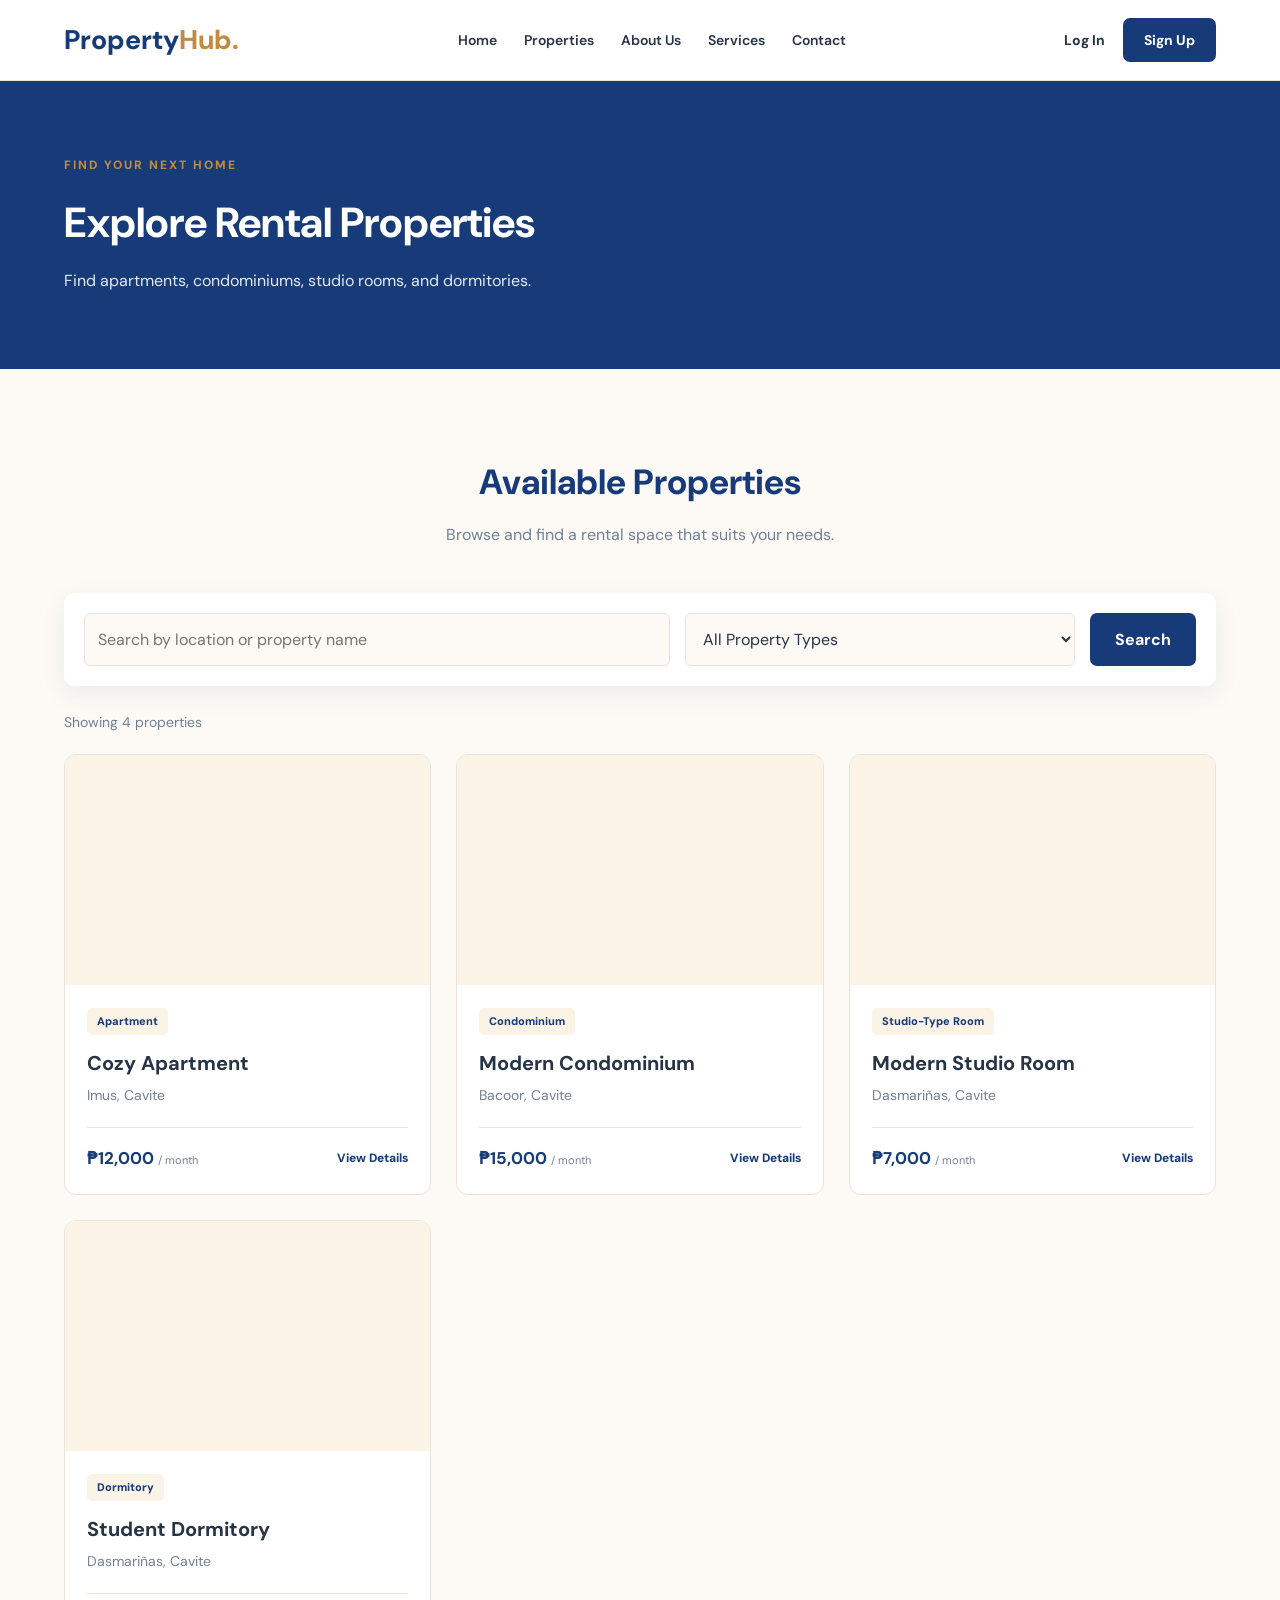
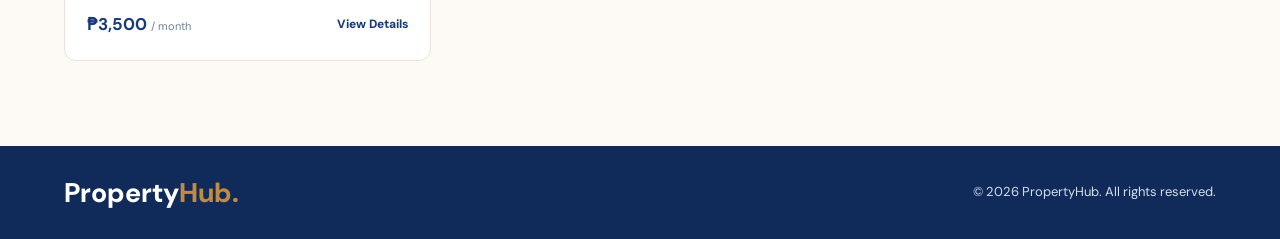
<file: properties.html>
<!DOCTYPE html>
<html lang="en">
<head>
    <meta charset="UTF-8">
    <meta name="viewport" content="width=device-width, initial-scale=1.0">
    <title>Properties | PropertyHub</title>
    <link rel="preconnect" href="https://fonts.googleapis.com">
    <link href="https://fonts.googleapis.com/css2?family=DM+Sans:wght@400;500;600;700;800&display=swap" rel="stylesheet">
    <link rel="stylesheet" href="css/style.css">
</head>
<body>

<header class="header">
    <div class="container navbar">
        <a href="index.html" class="logo">Property<span>Hub.</span></a>

        <nav>
            <a href="index.html">Home</a>
            <a href="properties.html">Properties</a>
            <a href="index.html#about">About Us</a>
            <a href="index.html#services">Services</a>
            <a href="index.html#contact">Contact</a>
        </nav>

        <div class="nav-buttons">
            <a href="login.html" class="login-btn">Log In</a>
            <a href="register.html" class="signup-btn">Sign Up</a>
        </div>
    </div>
</header>

<section class="properties-banner">
    <div class="container">
        <p class="eyebrow">FIND YOUR NEXT HOME</p>
        <h1>Explore Rental Properties</h1>
        <p>Find apartments, condominiums, studio rooms, and dormitories.</p>
    </div>
</section>

<main class="section">
    <div class="container">

        <div class="section-heading">
            <h2>Available Properties</h2>
            <p>Browse and find a rental space that suits your needs.</p>
        </div>

        <div class="property-filters">
            <input type="text" id="locationSearch"
                placeholder="Search by location or property name">

            <select id="propertyType">
                <option value="all">All Property Types</option>
                <option value="apartment">Apartment</option>
                <option value="condominium">Condominium</option>
                <option value="studio">Studio-Type Room</option>
                <option value="dormitory">Dormitory</option>
            </select>

            <button type="button" id="searchBtn" class="primary-btn">
                Search
            </button>
        </div>

        <p id="propertyCount" class="property-count"></p>

        <div class="property-grid">

            <article class="property-card"
                data-location="imus cavite"
                data-type="apartment"
                data-name="cozy apartment">
                <div class="property-image property-one"></div>
                <div class="property-info">
                    <span class="property-type">Apartment</span>
                    <h3>Cozy Apartment</h3>
                    <p>Imus, Cavite</p>
                    <div class="property-bottom">
                        <strong>₱12,000 <small>/ month</small></strong>
                        <a href="login.html">View Details</a>
                    </div>
                </div>
            </article>

            <article class="property-card"
                data-location="bacoor cavite"
                data-type="condominium"
                data-name="modern condominium">
                <div class="property-image property-two"></div>
                <div class="property-info">
                    <span class="property-type">Condominium</span>
                    <h3>Modern Condominium</h3>
                    <p>Bacoor, Cavite</p>
                    <div class="property-bottom">
                        <strong>₱15,000 <small>/ month</small></strong>
                        <a href="login.html">View Details</a>
                    </div>
                </div>
            </article>

            <article class="property-card"
                data-location="dasmarinas cavite"
                data-type="studio"
                data-name="modern studio room">
                <div class="property-image property-three"></div>
                <div class="property-info">
                    <span class="property-type">Studio-Type Room</span>
                    <h3>Modern Studio Room</h3>
                    <p>Dasmariñas, Cavite</p>
                    <div class="property-bottom">
                        <strong>₱7,000 <small>/ month</small></strong>
                        <a href="login.html">View Details</a>
                    </div>
                </div>
            </article>

            <article class="property-card"
                data-location="dasmarinas cavite"
                data-type="dormitory"
                data-name="student dormitory">
                <div class="property-image property-four"></div>
                <div class="property-info">
                    <span class="property-type">Dormitory</span>
                    <h3>Student Dormitory</h3>
                    <p>Dasmariñas, Cavite</p>
                    <div class="property-bottom">
                        <strong>₱3,500 <small>/ month</small></strong>
                        <a href="login.html">View Details</a>
                    </div>
                </div>
            </article>

        </div>

        <p id="noResults" class="no-results" hidden>
            No matching properties found.
        </p>

    </div>
</main>

<footer class="footer">
    <div class="container footer-content">
        <a href="index.html" class="logo">Property<span>Hub.</span></a>
        <p>© 2026 PropertyHub. All rights reserved.</p>
    </div>
</footer>

<script src="js/properties.js"></script>
</body>
</html>
</file>
<file: css/style.css>
/* =====================================
   PROPERTYHUB - MAIN STYLESHEET
===================================== */

/* 1. COLOR PALETTE */
:root {
    --primary: #173B78;
    --background: #FDFAF5;
    --cream: #FBF3E6;
    --white: #FFFFFF;
    --text: #263445;
    --muted: #718096;
    --border: #E8E4DC;
    --shadow: 0 8px 25px rgba(23, 59, 120, 0.08);
}

/* 2. GENERAL SETTINGS */
* {
    margin: 0;
    padding: 0;
    box-sizing: border-box;
    scroll-behavior: smooth;
}

body {
    font-family: 'DM Sans', sans-serif;
    background: var(--background);
    color: var(--text);
    line-height: 1.6;
}

a {
    text-decoration: none;
    color: inherit;
}

button, input, select {
    font: inherit;
}

.container {
    width: 90%;
    max-width: 1200px;
    margin: auto;
}

.section {
    padding: 85px 0;
}

/* 3. HEADER */
.header {
    background: var(--white);
    border-bottom: 1px solid var(--border);
    position: sticky;
    top: 0;
    z-index: 1000;
}

.navbar {
    min-height: 80px;
    display: flex;
    align-items: center;
    justify-content: space-between;
    gap: 25px;
}

.logo {
    font-size: 27px;
    font-weight: 800;
    color: var(--primary);
}

.logo span {
    color: #C18B43;
}

.navbar nav {
    display: flex;
    align-items: center;
    gap: 27px;
}

.navbar nav a {
    font-size: 14px;
    font-weight: 600;
    transition: 0.3s;
}

.navbar nav a:hover {
    color: var(--primary);
}

.nav-buttons {
    display: flex;
    align-items: center;
    gap: 18px;
}

.login-btn {
    font-weight: 700;
    font-size: 14px;
}

.signup-btn {
    background: var(--primary);
    color: var(--white);
    padding: 11px 21px;
    border-radius: 7px;
    font-size: 14px;
    font-weight: 700;
}

/* 4. HERO SECTION */
.hero {
    min-height: 540px;
    display: flex;
    align-items: center;
    color: var(--white);
    background:
        linear-gradient(90deg, rgba(12, 35, 72, 0.88), rgba(12, 35, 72, 0.35)),
        url('../images/hero-property.jpg') center/cover no-repeat,
        var(--primary);
}

.hero-content {
    padding-top: 60px;
    padding-bottom: 60px;
}

.eyebrow {
    color: #C18B43;
    font-size: 12px;
    font-weight: 800;
    letter-spacing: 2px;
    margin-bottom: 14px;
}

.hero h1 {
    font-size: clamp(38px, 5vw, 61px);
    line-height: 1.12;
    margin-bottom: 22px;
    max-width: 750px;
}

.hero-description {
    max-width: 560px;
    font-size: 17px;
    color: #F0F2F7;
    margin-bottom: 30px;
}

.primary-btn {
    display: inline-block;
    background: var(--primary);
    color: var(--white);
    padding: 13px 25px;
    border: none;
    border-radius: 7px;
    font-weight: 700;
    cursor: pointer;
    transition: 0.3s;
}

.hero .primary-btn {
    background: var(--cream);
    color: var(--primary);
}

.primary-btn:hover,
.signup-btn:hover {
    opacity: 0.88;
    transform: translateY(-2px);
}

/* 5. SEARCH BOX */
.search-section {
    position: relative;
    margin-top: -35px;
    z-index: 2;
}

.search-box {
    background: var(--white);
    padding: 25px;
    border-radius: 12px;
    box-shadow: var(--shadow);
    display: grid;
    grid-template-columns: 1.5fr 1fr auto;
    gap: 20px;
    align-items: end;
}

.search-box label {
    display: block;
    font-size: 13px;
    font-weight: 700;
    margin-bottom: 8px;
}

.search-box input,
.search-box select {
    width: 100%;
    padding: 13px;
    border: 1px solid var(--border);
    border-radius: 6px;
    outline: none;
    background: var(--background);
    color: var(--text);
}

.search-box input:focus,
.search-box select:focus {
    border-color: var(--primary);
}

.search-box button {
    min-height: 47px;
}

/* 6. STATISTICS */
.statistics {
    padding: 65px 0 30px;
}

.stats-grid {
    display: grid;
    grid-template-columns: repeat(4, 1fr);
    gap: 25px;
    text-align: center;
}

.stats-grid h2 {
    color: var(--primary);
    font-size: 21px;
    margin-bottom: 5px;
}

.stats-grid p {
    font-size: 13px;
    color: var(--muted);
}

/* 7. SECTION HEADINGS */
.section-heading {
    text-align: center;
    margin-bottom: 45px;
}

.section-heading h2,
.about-content h2 {
    font-size: 35px;
    color: var(--primary);
    margin-bottom: 12px;
}

.section-heading > p:last-child {
    color: var(--muted);
}

/* 8. PROPERTY CARDS */
.property-grid {
    display: grid;
    grid-template-columns: repeat(3, 1fr);
    gap: 25px;
}

.property-card {
    background: var(--white);
    border: 1px solid var(--border);
    border-radius: 12px;
    overflow: hidden;
    transition: 0.3s;
}

.property-card:hover {
    transform: translateY(-6px);
    box-shadow: var(--shadow);
}


/* PROPERTY IMAGES */

.property-image {
    height: 230px;
    background-size: cover;
    background-position: center;
    background-repeat: no-repeat;
    background-color: var(--cream);
}

/* 1. Cozy Apartment */
.property-one {
    background-image: url('https://images.unsplash.com/photo-1522708323590-d24dbb6b0267?w=800');
}

/* 2. Modern Condominium */
.property-two {
    background-image: url('https://images.unsplash.com/photo-1600607687939-ce8a6c25118c?w=800');
}

/* 3. Modern Studio Room */
.property-three {
    background-image: url('https://images.unsplash.com/photo-1600210492486-724fe5c67fb0?w=800');
}

/* 4. Student Dormitory */
.property-four {
    background-image: url('https://images.unsplash.com/photo-1555854877-bab0e564b8d5?w=800');
}

/* 5. Family House */
.property-five {
    background-image: url('https://images.unsplash.com/photo-1600585154340-be6161a56a0c?w=800');
}

/* 6. Modern Condo */
.property-six {
    background-image: url('https://images.unsplash.com/photo-1600607687920-4e2a09cf159d?w=800');
}


.property-info {
    padding: 22px;
}

.property-type {
    display: inline-block;
    background: var(--cream);
    color: var(--primary);
    padding: 5px 10px;
    border-radius: 5px;
    font-size: 11px;
    font-weight: 800;
}

.property-info h3 {
    margin-top: 12px;
    font-size: 20px;
}

.property-info > p {
    color: var(--muted);
    font-size: 14px;
    margin: 5px 0 20px;
}

.property-bottom {
    display: flex;
    justify-content: space-between;
    align-items: center;
    gap: 10px;
    border-top: 1px solid var(--border);
    padding-top: 17px;
}

.property-bottom strong {
    color: var(--primary);
    font-size: 17px;
}

.property-bottom small {
    color: var(--muted);
    font-size: 11px;
    font-weight: 400;
}

.property-bottom a {
    color: var(--primary);
    font-size: 12px;
    font-weight: 800;
}

.no-results {
    text-align: center;
    color: var(--muted);
    padding: 25px;
}

/* 9. SERVICES */
.services-section {
    background: var(--cream);
}

.service-grid {
    display: grid;
    grid-template-columns: repeat(4, 1fr);
    gap: 20px;
}

.service-card {
    background: var(--white);
    border: 1px solid var(--border);
    padding: 28px 22px;
    border-radius: 10px;
    transition: 0.3s;
}

.service-card:hover {
    transform: translateY(-5px);
    box-shadow: var(--shadow);
}

.service-icon {
    width: 48px;
    height: 48px;
    background: var(--cream);
    color: var(--primary);
    border-radius: 9px;
    display: grid;
    place-items: center;
    font-size: 25px;
    margin-bottom: 18px;
}

.service-card h3 {
    color: var(--primary);
    font-size: 17px;
    margin-bottom: 10px;
}

.service-card p {
    font-size: 13px;
    color: var(--muted);
}

/* 10. ABOUT */
.about-content {
    display: grid;
    grid-template-columns: 1fr 1fr;
    gap: 55px;
    align-items: center;
}

.about-content > div:first-child > p:not(.eyebrow) {
    color: var(--muted);
    margin: 20px 0 25px;
    line-height: 1.9;
}

.about-image {
    min-height: 340px;
    border-radius: 13px;
    background:
        url('../images/about-property.jpg') center/cover no-repeat,
        var(--cream);
}

/* 11. CALL TO ACTION */
.cta-section {
    background: var(--primary);
    color: var(--white);
    text-align: center;
    padding: 75px 20px;
}

.cta-section h2 {
    font-size: 34px;
    margin-bottom: 12px;
}

.cta-section p {
    color: #E3EAF5;
    margin-bottom: 25px;
}

.light-btn {
    display: inline-block;
    background: var(--cream);
    color: var(--primary);
    padding: 13px 25px;
    border-radius: 7px;
    font-weight: 800;
}

/* 12. CONTACT */
.contact-details {
    margin-top: 25px;
    color: var(--text);
}

.contact-details p {
    margin: 10px 0;
}

/* 13. FOOTER */
.footer {
    background: #102B59;
    color: var(--white);
    padding: 25px 0;
}

.footer-content {
    display: flex;
    justify-content: space-between;
    align-items: center;
    gap: 20px;
}

.footer .logo {
    color: var(--white);
}

.footer p {
    font-size: 13px;
    color: #D5DEED;
}

/* 14. RESPONSIVE DESIGN */
@media (max-width: 900px) {
    .navbar {
        flex-wrap: wrap;
        padding: 15px 0;
    }

    .navbar nav {
        order: 3;
        width: 100%;
        justify-content: center;
        flex-wrap: wrap;
        gap: 18px;
    }

    .property-grid {
        grid-template-columns: repeat(2, 1fr);
    }

    .service-grid {
        grid-template-columns: repeat(2, 1fr);
    }
}

@media (max-width: 600px) {
    .container {
        width: 92%;
    }

    .navbar nav {
        gap: 12px;
    }

    .navbar nav a {
        font-size: 12px;
    }

    .nav-buttons {
        gap: 12px;
    }

    .search-box {
        grid-template-columns: 1fr;
    }

    .stats-grid {
        grid-template-columns: repeat(2, 1fr);
    }

    .property-grid,
    .service-grid,
    .about-content {
        grid-template-columns: 1fr;
    }

    .section {
        padding: 60px 0;
    }

    .section-heading h2,
    .about-content h2 {
        font-size: 29px;
    }

    .cta-section h2 {
        font-size: 27px;
    }

    .footer-content {
        flex-direction: column;
        text-align: center;
    }
}

/* =====================================
   PROPERTIES PAGE
===================================== */

.properties-banner {
    background: var(--primary);
    color: var(--white);
    padding: 75px 0;
}

.properties-banner h1 {
    font-size: 42px;
    margin-bottom: 12px;
}

.properties-banner p:last-child {
    color: #E3EAF5;
}

.property-filters {
    display: grid;
    grid-template-columns: 1.5fr 1fr auto;
    gap: 15px;
    margin-bottom: 25px;
    padding: 20px;
    background: var(--white);
    border-radius: 10px;
    box-shadow: var(--shadow);
}

.property-filters input,
.property-filters select {
    width: 100%;
    padding: 13px;
    border: 1px solid var(--border);
    border-radius: 6px;
    background: var(--background);
    color: var(--text);
}

.property-count {
    color: var(--muted);
    margin-bottom: 20px;
    font-size: 14px;
}

@media (max-width: 600px) {
    .property-filters {
        grid-template-columns: 1fr;
    }

    .properties-banner h1 {
        font-size: 32px;
    }
}
</file>
